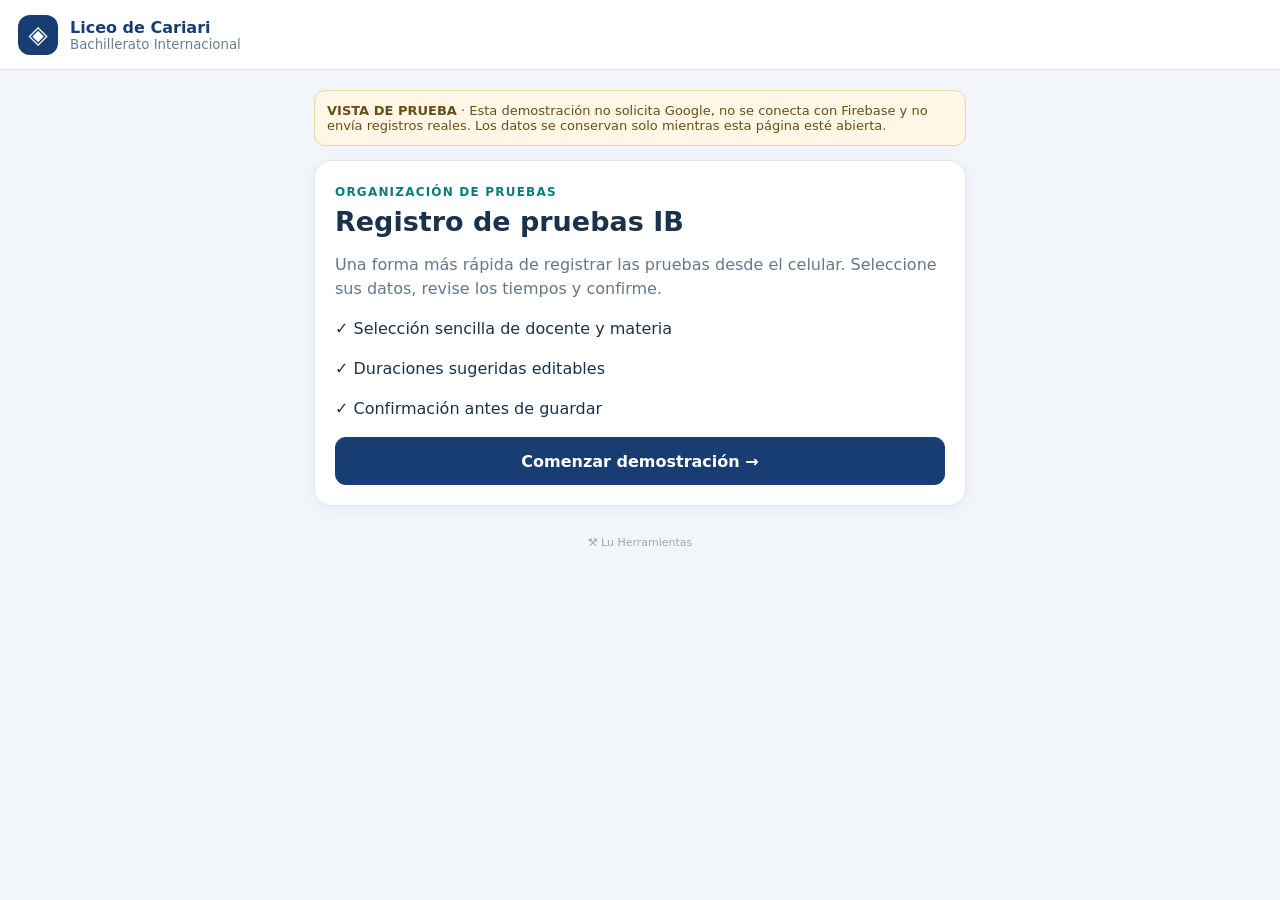
<file: vista-previa/index.html>
<!doctype html>
<html lang="es"><head><meta charset="utf-8"><meta name="viewport" content="width=device-width,initial-scale=1"><meta name="theme-color" content="#173d73"><title>Vista previa · Horario de Pruebas IB</title>
<style>
:root{font-family:system-ui,-apple-system,"Segoe UI",sans-serif;color:#1a324c;background:#f2f6fb}*{box-sizing:border-box}body{margin:0}button,input,select{font:inherit}button,select{cursor:pointer}button:disabled{opacity:.5;cursor:not-allowed}[hidden]{display:none!important}
header{background:#fff;border-bottom:1px solid #d9e3ed;min-height:70px;padding:14px 18px;display:flex;align-items:center;gap:12px}header .symbol{width:40px;height:40px;display:grid;place-items:center;color:white;background:#173d73;border-radius:12px;font-size:25px}header strong,header small{display:block}header strong{color:#173d73}header small{color:#6c7e90}main{max-width:680px;margin:20px auto;padding:0 14px}.card{background:#fff;border:1px solid #dce5ed;border-radius:17px;padding:20px;margin:0 0 16px;box-shadow:0 4px 18px #14335a0c}h1{font-size:27px;line-height:1.15;margin:6px 0 8px}h2{font-size:20px;margin:0 0 7px;color:#173d73}p{line-height:1.5}.muted{color:#64778b}.eyebrow{font-size:12px;letter-spacing:.1em;text-transform:uppercase;color:#087e7a;font-weight:800}.demo{background:#fff6e6;border:1px solid #edd5a3;border-radius:11px;padding:12px;font-size:13px;color:#6a4e18;margin-bottom:14px}.field{margin:17px 0}.field label{font-size:14px;font-weight:700;display:block;margin-bottom:7px}select,input[type=number],input[type=text]{width:100%;min-height:48px;border:1px solid #bdcedd;border-radius:11px;padding:12px;font-size:16px;background:white;color:#17324c}.primary,.secondary{padding:13px 17px;border:0;border-radius:11px;min-height:48px;font-weight:700}.primary{background:#173d73;color:white}.secondary{background:#eaf0f7;color:#173d73}.full{width:100%}.progress{display:grid;grid-template-columns:repeat(3,1fr);gap:6px;margin:0 0 16px}.progress span{background:#e5edf6;border-radius:8px;padding:10px 4px;text-align:center;font-size:12px;color:#66798a}.progress span.active{background:#173d73;color:#fff;font-weight:700}.test{border:1px solid #dce5ef;border-radius:13px;margin:12px 0;padding:15px}.test.on{background:#f7fbff;border-color:#719ac7}.check{display:flex;align-items:flex-start;gap:10px;line-height:1.4}.check input{width:22px;height:22px;accent-color:#173d73;flex:none}.test-detail{border-top:1px solid #e2eaf2;padding-top:12px;margin-top:14px}.calc{background:#e8f5f0;border-radius:9px;padding:12px;font-weight:700;color:#125f55;margin-top:10px}.actions{display:flex;flex-wrap:wrap;gap:8px;margin-top:20px}.actions>*{flex:1}.summary{border-bottom:1px solid #e4eaf2;padding:12px 0}.summary small{display:block;color:#68788c;margin-top:3px}.notice{color:#9e3a36;font-size:14px}.warning{background:#fff4e5;border:1px solid #e2bd7c;border-radius:11px;padding:14px}.record{border-bottom:1px solid #e3eaf1;padding:13px 0;display:flex;justify-content:space-between;align-items:center;gap:14px}.record small{display:block;color:#627589}.record button{border:0;color:#173d73;background:#eaf0f7;padding:10px;border-radius:8px}.footer{text-align:center;font-size:11px;color:#9aa8b8;margin:30px 0}.success{text-align:center}.bigcheck{font-size:40px;color:#138058}.pill{font-size:12px;font-weight:700;color:#176e60;background:#e1f3ed;padding:4px 8px;border-radius:20px}.hint{font-size:13px;color:#68788c;margin-top:10px}button:focus-visible,input:focus-visible,select:focus-visible{outline:3px solid #73b5cc;outline-offset:2px}@media(max-width:460px){main{margin:14px auto;padding:0 11px}.card{padding:17px 15px}h1{font-size:25px}.actions{flex-direction:column}.record{align-items:flex-start;flex-direction:column}}
</style></head>
<body><header><div class="symbol" aria-hidden="true">◈</div><div><strong>Liceo de Cariari</strong><small>Bachillerato Internacional</small></div></header><main>
<div class="demo"><strong>VISTA DE PRUEBA</strong> · Esta demostración no solicita Google, no se conecta con Firebase y no envía registros reales. Los datos se conservan solo mientras esta página esté abierta.</div>
<div id="welcome" class="card"><span class="eyebrow">Organización de pruebas</span><h1>Registro de pruebas IB</h1><p class="muted">Una forma más rápida de registrar las pruebas desde el celular. Seleccione sus datos, revise los tiempos y confirme.</p><p>✓ Selección sencilla de docente y materia</p><p>✓ Duraciones sugeridas editables</p><p>✓ Confirmación antes de guardar</p><button class="primary full" id="start">Comenzar demostración →</button></div>
<div id="workspace" hidden><h1>Mis pruebas IB</h1><p class="muted">Programación ficticia · 2027 · Periodo I · Pruebas I</p><div class="progress"><span id="step0" class="active">1. Datos</span><span id="step1">2. Pruebas</span><span id="step2">3. Revisar</span></div>
<section class="card" id="details"><h2>Datos de la prueba</h2><p class="muted">Completá tres selecciones.</p><div class="field"><label for="teacher">Docente</label><select id="teacher"><option value="">Seleccione su nombre</option></select></div><div class="field"><label for="level">Nivel</label><select id="level"><option value="">Seleccione nivel</option><option value="11">11.º</option><option value="12">12.º</option></select></div><div class="field"><label for="subject">Materia</label><select id="subject" disabled><option value="">Seleccione primero el nivel</option></select></div><button id="next" class="primary full" disabled>Continuar →</button></section>
<section class="card" id="test-panel" hidden><h2>Seleccione sus pruebas</h2><p id="context" class="muted"></p><div id="test-list"></div><p id="error" class="notice"></p><div class="actions"><button id="back1" class="secondary">Volver</button><button id="review" class="primary">Revisar registro →</button></div></section>
<section class="card" id="review-panel" hidden><h2>Revisar registro</h2><p class="muted">Compruebe que la información sea correcta antes de guardar.</p><div id="summary"></div><div id="dup-warning" class="warning" hidden><strong>⚠ Esta prueba ya está registrada</strong><p>Al continuar, se actualizará el registro anterior en esta demostración.</p><label class="check"><input id="confirm" type="checkbox"> Confirmo la actualización</label></div><p id="review-error" class="notice"></p><div class="actions"><button id="back2" class="secondary">Volver a editar</button><button id="save" class="primary">Guardar registro</button></div></section>
<section class="card success" id="saved-panel" hidden><div class="bigcheck">✓</div><h2>Registro guardado</h2><p id="saved-message" class="muted"></p><div class="actions"><button id="another" class="primary">Registrar otra materia</button><button id="see" class="secondary">Ver registros</button></div></section>
<section class="card" id="records-panel"><h2>Mis registros de prueba</h2><p class="muted">Son datos simulados. Podés editarlos para probar el flujo.</p><div id="records"></div></section>
</div></main><div class="footer">⚒ Lu Herramientas</div>
<script>
const TEACHERS=['Mauricio Pérez Gutiérrez','Edgar Ruiz Contreras','Gerardo Cubillo Gamboa','Ivannia Mendoza Valenciano','Jairo Cespedes Araya','Jonathan Granados Fonseca','Laura López Abarca','Luis Jiménez Montero','Magaly Vega Garcia','Alejandro Campos Badilla','Marcos Murillo Suárez','Miguel Granados Umaña','Reynner Angulo Loría','Wilbert Arturo Bran Calderón'].sort((a,b)=>a.localeCompare(b,'es'));
const BASE={
'Biología':{kind:'NM',tests:[90,90]},'Historia':{kind:'NS',tests:[60,90,150]},'Lengua A: Literatura':{kind:'NS',tests:[135,105]},'Lengua B: Inglés':{kind:'NM',tests:[75,105]},'Matemática: Aplicaciones e Interpretación':{kind:'NM',tests:[90,90]},'Sociedad Digital':{kind:'NS',tests:[135,75,75]},'Estudios Sociales':{kind:'general',tests:[80]},'Cívica':{kind:'general',tests:[80]}};
const $=id=>document.getElementById(id),saved=[],state={teacher:'',level:'',subject:'',tests:[]};let pending=[];
TEACHERS.forEach(t=>$('teacher').add(new Option(t,t)));
function show(id,step){['details','test-panel','review-panel','saved-panel'].forEach(s=>$(s).hidden=s!==id);[0,1,2].forEach(n=>$('step'+n).classList.toggle('active',n===step));window.scrollTo({top:0,behavior:'smooth'});}
function updateChoices(){state.teacher=$('teacher').value;state.level=$('level').value;state.subject=$('subject').value;$('next').disabled=!(state.teacher&&state.level&&state.subject);}
function changeLevel(){let level=$('level').value;$('subject').innerHTML='<option value="">Seleccione la materia</option>';Object.entries(BASE).filter(([k,v])=>level==='11'||v.kind!=='general').sort((a,b)=>a[0].localeCompare(b[0],'es')).forEach(([k])=>$('subject').add(new Option(k,k)));$('subject').disabled=!level;updateChoices();}
$('start').onclick=()=>{$('welcome').hidden=true;$('workspace').hidden=false;show('details',0)};
$('teacher').onchange=updateChoices;$('level').onchange=changeLevel;$('subject').onchange=updateChoices;
$('next').onclick=()=>{if(!$('teacher').value||!$('subject').value)return;state.teacher=$('teacher').value;state.level=$('level').value;state.subject=$('subject').value;state.tests=BASE[state.subject].tests.map((mins,i)=>({name:BASE[state.subject].kind==='general'?'Prueba':'Prueba '+(i+1),index:i,selected:false,duration:mins,support:false,percent:25}));renderTests();show('test-panel',1);}
function renderTests(){let list=$('test-list');list.replaceChildren();$('context').textContent=state.level+'.º · '+state.subject;state.tests.forEach((t,i)=>{let a=document.createElement('article');a.className='test';a.innerHTML='<label class="check"><input class="mark" type="checkbox"><span><strong>'+t.name+'</strong><br><small>Tiempo sugerido: '+BASE[state.subject].tests[i]+' minutos</small></span></label><div class="test-detail" hidden><div class="field"><label>Duración en minutos<input type="number" class="duration" min="1" max="600" step="1"></label></div><label class="check"><input class="support" type="checkbox"> ¿Hay tiempo adicional aprobado?</label><div class="field percentage" hidden><label>Porcentaje adicional (%)<input type="number" class="percent" min="0" max="200" step="1"></label></div><div class="calc"></div></div>';let mark=a.querySelector('.mark'),detail=a.querySelector('.test-detail'),support=a.querySelector('.support'),duration=a.querySelector('.duration'),percent=a.querySelector('.percent'),percentage=a.querySelector('.percentage'),calc=a.querySelector('.calc');mark.checked=t.selected;support.checked=t.support;duration.value=t.duration;percent.value=t.percent;
function update(){t.selected=mark.checked;t.duration=Number(duration.value);t.support=support.checked;t.percent=percent.value===''?NaN:Number(percent.value);detail.hidden=!t.selected;percentage.hidden=!t.support;a.classList.toggle('on',t.selected);calc.textContent=t.duration>0&&(!t.support||Number.isFinite(t.percent))?'Total para planificación: '+(t.duration+(t.support?Math.round(t.duration*t.percent/100):0))+' min':'';}[mark,support,duration,percent].forEach(c=>{c.addEventListener('change',update);c.addEventListener('input',update)});list.appendChild(a);update()});}
$('review').onclick=()=>{pending=state.tests.filter(t=>t.selected);if(!pending.length){$('error').textContent='Seleccione al menos una prueba.';return;}if(pending.some(t=>!Number.isInteger(t.duration)||t.duration<1||t.duration>600||t.support&&(!Number.isFinite(t.percent)||t.percent<0||t.percent>200))){$('error').textContent='Revise las duraciones y los porcentajes.';return;}$('error').textContent='';let summary=$('summary');summary.replaceChildren();let h=document.createElement('div');h.className='summary';h.innerHTML='<strong></strong><small></small>';h.querySelector('strong').textContent=state.teacher;h.querySelector('small').textContent=state.level+'.º · '+state.subject;summary.appendChild(h);pending.forEach(t=>{let div=document.createElement('div');div.className='summary';let text=document.createElement('strong'),sub=document.createElement('small');text.textContent=t.name;const extra=t.support?Math.round(t.duration*t.percent/100):0;sub.textContent=t.duration+' min ordinarios'+(t.support?' + '+t.percent+'% ('+extra+' min)':'')+' · Total: '+(t.duration+extra)+' min';div.append(text,sub);summary.appendChild(div)});const hasDuplicate=pending.some(t=>saved.some(r=>same(r,t)));$('dup-warning').hidden=!hasDuplicate;$('confirm').checked=false;$('review-error').textContent='';show('review-panel',2);}
function same(record,t){return record.teacher===state.teacher&&record.level===state.level&&record.subject===state.subject&&record.index===t.index}
$('save').onclick=()=>{if(!$('dup-warning').hidden&&!$('confirm').checked){$('review-error').textContent='Confirme la actualización antes de continuar.';return;}pending.forEach(t=>{const copy={...t,teacher:state.teacher,level:state.level,subject:state.subject};let existing=saved.findIndex(r=>same(r,t));if(existing>=0)saved[existing]=copy;else saved.push(copy)});renderSaved();$('saved-message').textContent='Se registraron '+pending.length+' prueba(s) de '+state.subject+'.';show('saved-panel',2);};
function renderSaved(){const box=$('records');box.replaceChildren();if(!saved.length){box.innerHTML='<p class="muted">Todavía no hay registros en esta demostración.</p>';return;}saved.forEach((r,i)=>{const row=document.createElement('div');row.className='record';const detail=document.createElement('div'),head=document.createElement('strong'),small=document.createElement('small');head.textContent=r.subject+' · '+r.name;small.textContent=r.teacher+' · '+r.level+'.º · '+(r.duration+(r.support?Math.round(r.duration*r.percent/100):0))+' min';detail.append(head,small);const btn=document.createElement('button');btn.textContent='Editar';btn.onclick=()=>{state.teacher=r.teacher;state.level=r.level;state.subject=r.subject;$('teacher').value=r.teacher;$('level').value=r.level;changeLevel();$('subject').value=r.subject;updateChoices();state.tests=BASE[r.subject].tests.map((mins,index)=>({name:BASE[r.subject].kind==='general'?'Prueba':'Prueba '+(index+1),index,selected:false,duration:mins,support:false,percent:25}));state.tests[r.index]={...r,selected:true};renderTests();show('test-panel',1)};row.append(detail,btn);box.appendChild(row)})}
$('back1').onclick=()=>show('details',0);$('back2').onclick=()=>show('test-panel',1);$('another').onclick=()=>{$('subject').value='';updateChoices();show('details',0)};$('see').onclick=()=>{$('records-panel').scrollIntoView({behavior:'smooth'})};renderSaved();
</script></body></html>
</file>
